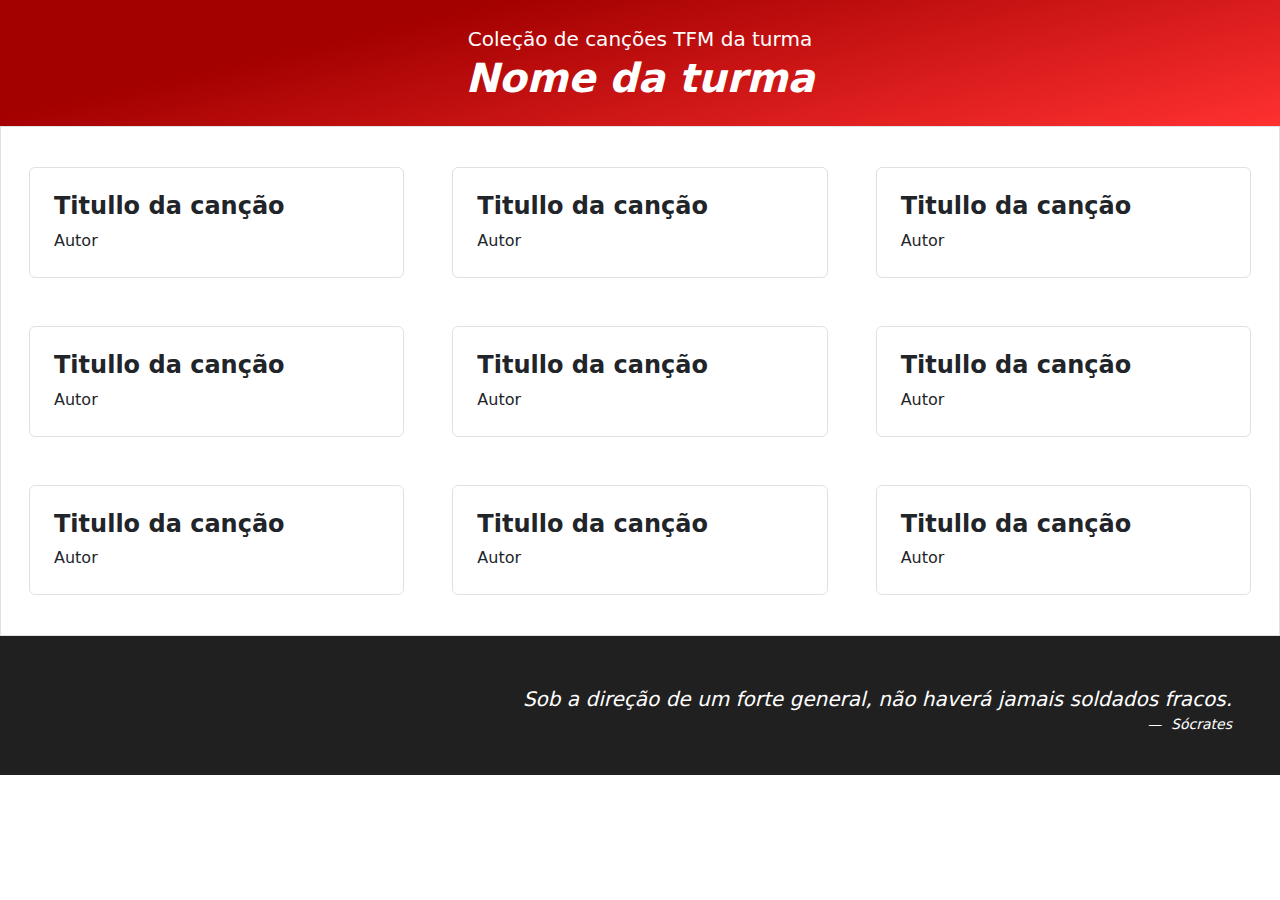
<file: index.html>
<!doctype html>
<html lang="en">
  <head>
    <meta charset="utf-8">
    <meta name="viewport" content="width=device-width, initial-scale=1">
    <title>TFM - Turma</title>
    <link href="https://cdn.jsdelivr.net/npm/bootstrap@5.2.0/dist/css/bootstrap.min.css" rel="stylesheet">
    <link href="css/my.css" rel="stylesheet" >
  </head>
  <body>
    <div class="container-fluid barra p-4">
        <div class="text-white text-center">
            <span class="lead">Coleção de canções TFM da turma</span> <br>
            <span class="h1"><em><strong>Nome da turma</strong></em></span>
        </div>
    </div>
    <div class="container-fluid p-3 border conteudo">
        <div class="row">
            <div class="col-sm-4 p-4">
                <a href="tfm1.html">
                    <div class="post border rounded p-4">
                        <div class="h4"><strong>Titullo da canção</strong></div>
                        <div class="">Autor</div>
                    </div>
                </a>
            </div>
            <div class="col-sm-4 p-4">
                <a href="tfm1.html">
                    <div class="post border rounded p-4">
                        <div class="h4"><strong>Titullo da canção</strong></div>
                        <div class="">Autor</div>
                    </div>
                </a>
            </div>
            <div class="col-sm-4 p-4">
                <a href="tfm1.html">
                    <div class="post border rounded p-4">
                        <div class="h4"><strong>Titullo da canção</strong></div>
                        <div class="">Autor</div>
                    </div>
                </a>
            </div>
            <div class="col-sm-4 p-4">
                <a href="tfm1.html">
                    <div class="post border rounded p-4">
                        <div class="h4"><strong>Titullo da canção</strong></div>
                        <div class="">Autor</div>
                    </div>
                </a>
            </div>
            <div class="col-sm-4 p-4">
                <a href="tfm1.html">
                    <div class="post border rounded p-4">
                        <div class="h4"><strong>Titullo da canção</strong></div>
                        <div class="">Autor</div>
                    </div>
                </a>
            </div>
            <div class="col-sm-4 p-4">
                <a href="tfm1.html">
                    <div class="post border rounded p-4">
                        <div class="h4"><strong>Titullo da canção</strong></div>
                        <div class="">Autor</div>
                    </div>
                </a>
            </div>
            <div class="col-sm-4 p-4">
                <a href="tfm1.html">
                    <div class="post border rounded p-4">
                        <div class="h4"><strong>Titullo da canção</strong></div>
                        <div class="">Autor</div>
                    </div>
                </a>
            </div>
            <div class="col-sm-4 p-4">
                <a href="tfm1.html">
                    <div class="post border rounded p-4">
                        <div class="h4"><strong>Titullo da canção</strong></div>
                        <div class="">Autor</div>
                    </div>
                </a>
            </div>
            <div class="col-sm-4 p-4">
                <a href="tfm1.html">
                    <div class="post border rounded p-4">
                        <div class="h4"><strong>Titullo da canção</strong></div>
                        <div class="">Autor</div>
                    </div>
                </a>
            </div>
        </div>
    </div>
    <div class="container-fluid p-5 pb-4 text-white" style="background: #202020;">
        <figure class="text-end">
            <blockquote class="blockquote">
                <p class="lead"><em>Sob a direção de um forte general, não haverá jamais soldados fracos.</em></p>
            </blockquote>
            <figcaption class="blockquote-footer text-white">
                <em>Sócrates</em>
            </figcaption>
        </figure>
    </div>
    <script src="https://cdn.jsdelivr.net/npm/bootstrap@5.2.0/dist/js/bootstrap.bundle.min.js" ></script>
  </body>
</html>
</file>
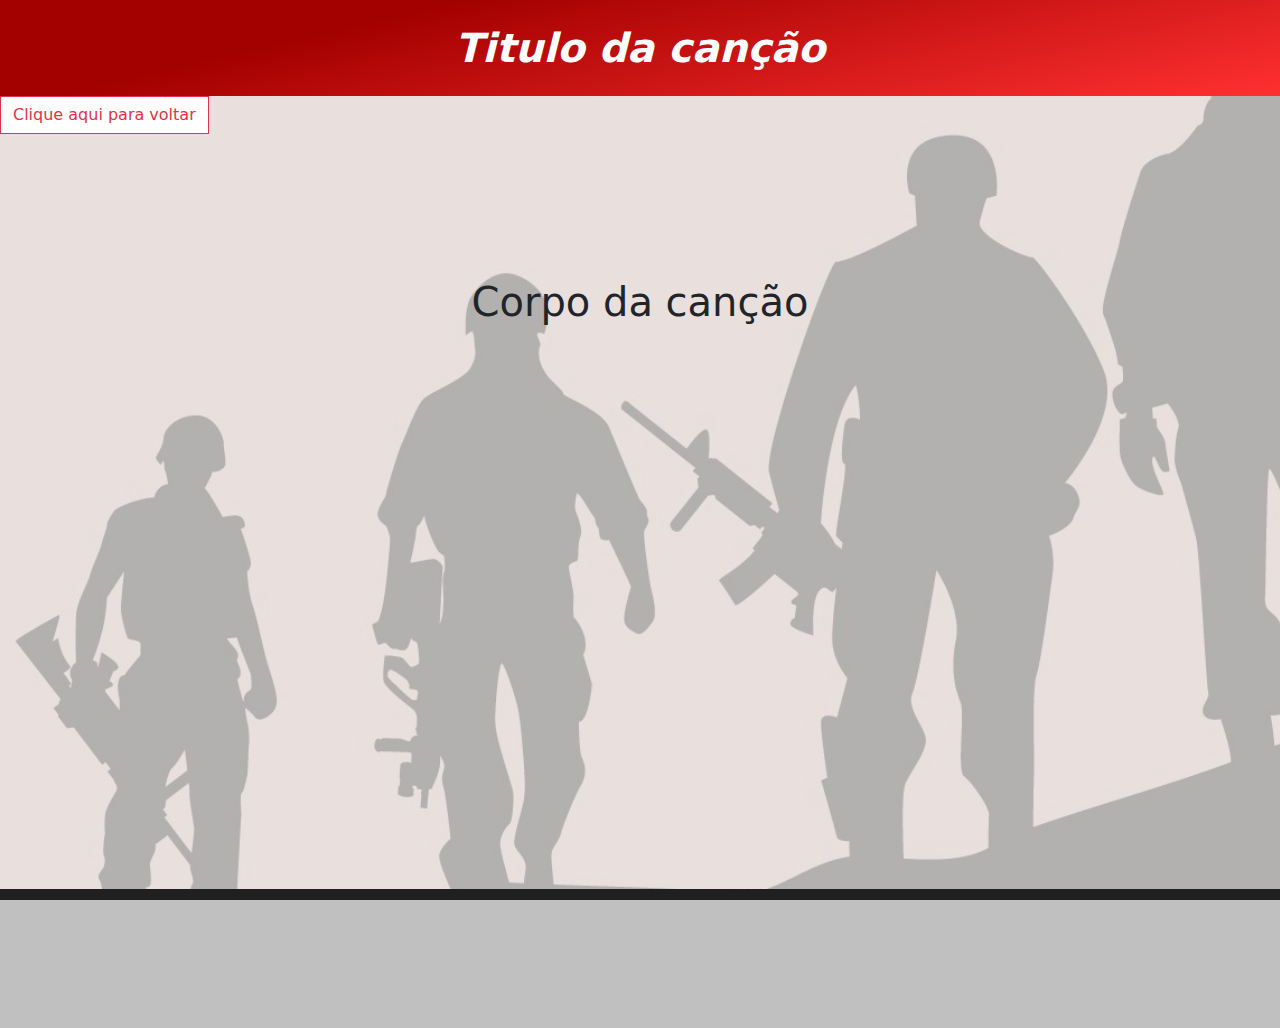
<file: tfm1.html>
<!doctype html>
<html lang="en">
  <head>
    <meta charset="utf-8">
    <meta name="viewport" content="width=device-width, initial-scale=1">
    <title>TFM - Truma</title>
    <link href="https://cdn.jsdelivr.net/npm/bootstrap@5.2.0/dist/css/bootstrap.min.css" rel="stylesheet">
    <link href="css/my-tfm.css" rel="stylesheet" >
  </head>
  <body>
    <div class="container-fluid barra p-4">
        <div class="text-white text-center">
            <span class="h1"><em><strong>Titulo da canção</strong></em></span>
        </div>
    </div>
    <div class="conteudo" style="height: 800px;">
        <a href="index.html" class="btn btn-voltar btn-outline-danger rounded-0">Clique aqui para voltar</a>
        <div class="container p-5 h1 text-center">
            <div class="py-5 my-5">Corpo da canção</div>
        </div>
    </div>
    <div class="container-fluid p-5 pb-4 text-white" style="background: #202020;">
        <figure class="text-end">
            <blockquote class="blockquote">
                <p class="lead"><em>Deus dá as batalhas mais difíceis aos seus melhores soldados.</em></p>
            </blockquote>
            <figcaption class="blockquote-footer text-white">
                <em>Papa Francisco</em>
            </figcaption>
        </figure>
    </div>
    <script src="https://cdn.jsdelivr.net/npm/bootstrap@5.2.0/dist/js/bootstrap.bundle.min.js"></script>
  </body>
</html>
</file>
<file: css/my.css>
a {
    text-decoration: none;
    color: inherit;
}

a:hover {
    text-decoration: none;
    color: inherit;
}

.barra {
    background: rgb(255,48,48);
background: linear-gradient(347deg, rgba(255,48,48,1) 0%, rgba(163,0,0,1) 73%);
}

.post:hover {
    box-shadow: 0px 0px 10px 3px #c4c4c4;
    transition: 300ms linear;
}

.btn-voltar:hover {
    background: rgba(163,0,0,1);
    border: 1px solid rgba(163,0,0,1);
}
</file>
<file: css/my-tfm.css>
html {
    position: fixed;
    overflow: auto;
    left: 0;
    right: 0;
    top: 0;
    bottom: 0;
    background: silver;
}
body {
    height: 100%;
    margin: 0;
    overflow: auto;
    background-image: url('../img/fundo2.jpg');
    background-size: 1600px;
    background-repeat: repeat-y;
}

.conteudo {
    background: rgba(255, 255, 255, 0.6);
    margin-bottom: -7px;
}

a {
    text-decoration: none;
    color: inherit;
}

a:hover {
    text-decoration: none;
    color: inherit;
}

.barra {
    background: rgb(255,48,48);
    background: linear-gradient(347deg, rgba(255,48,48,1) 0%, rgba(163,0,0,1) 73%);
}

.post {
    background: #fff;
}

.post:hover {
    box-shadow: 0px 0px 10px 3px #969696;
    transition: 300ms linear;
}

.btn-voltar {
    background: #fff;
}

.btn-voltar:hover {
    background: rgba(163,0,0,1);
    border: 1px solid rgba(163,0,0,1);
}
</file>
